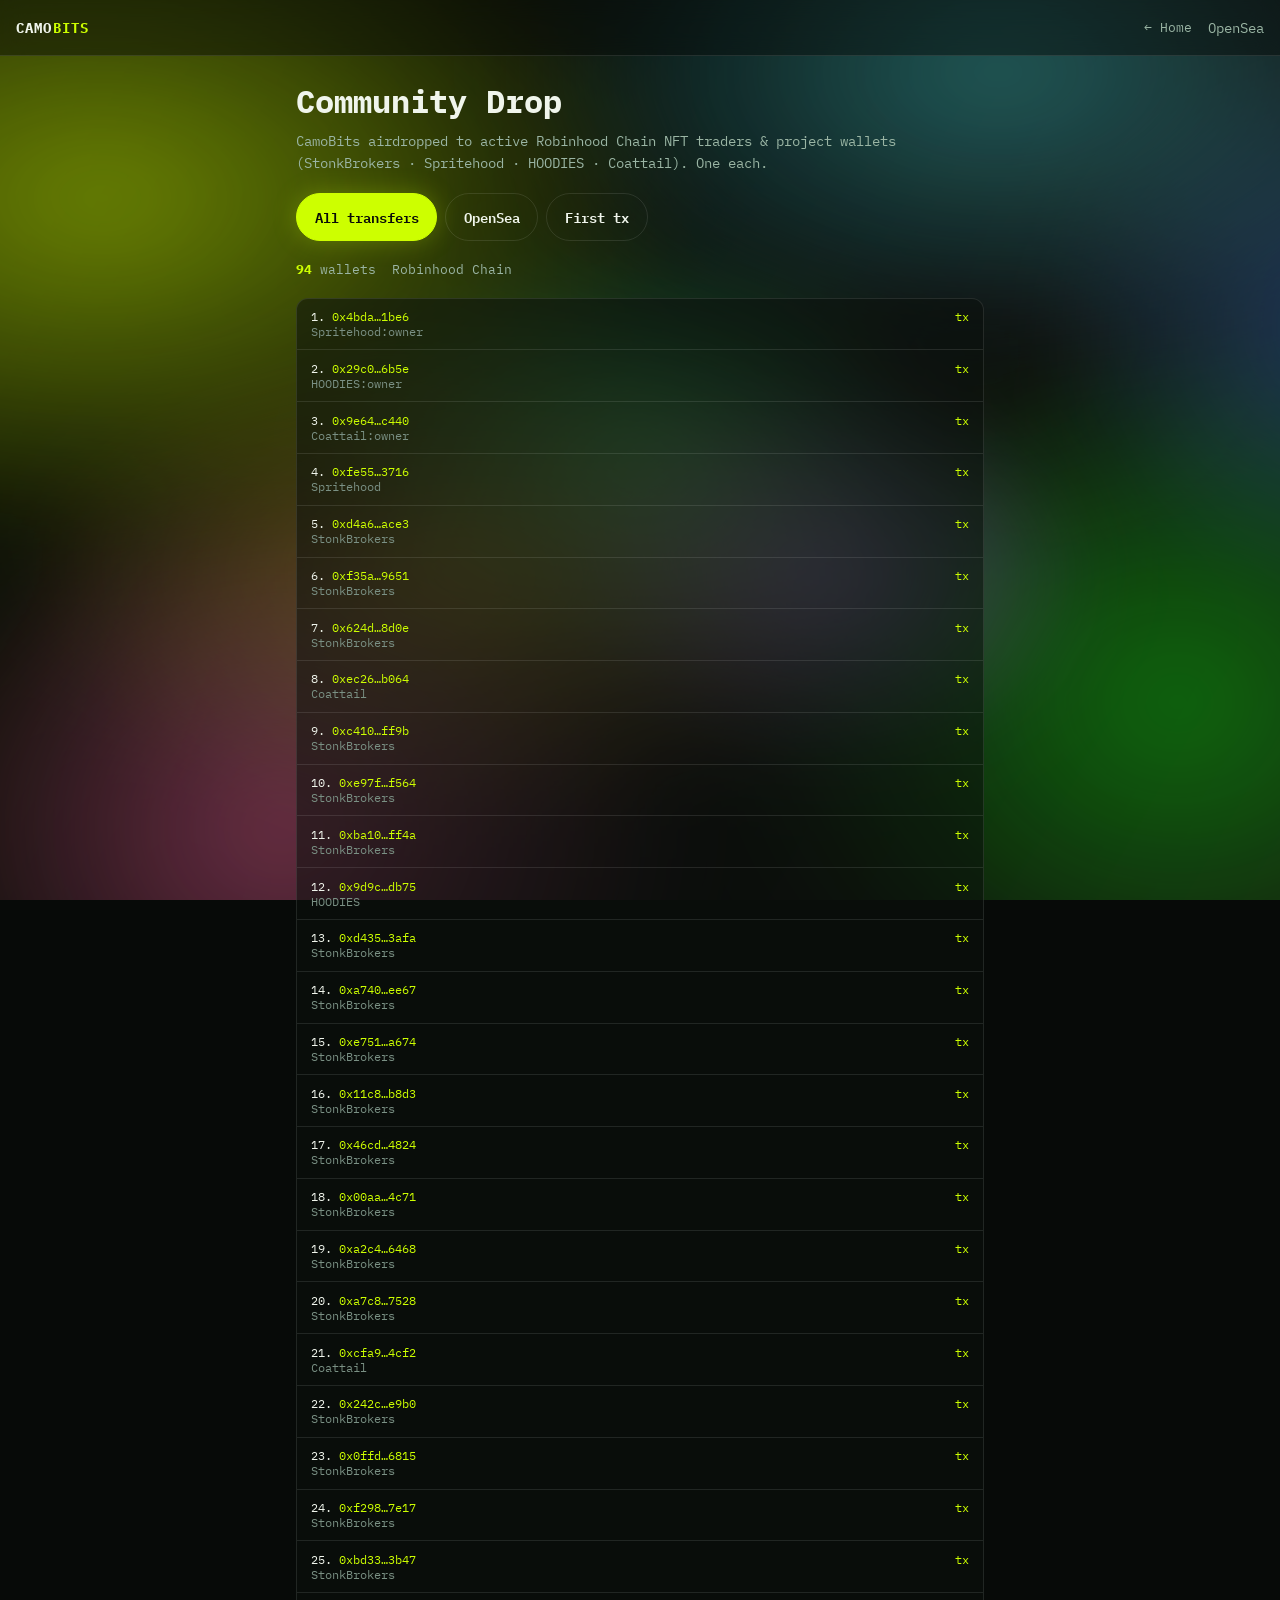
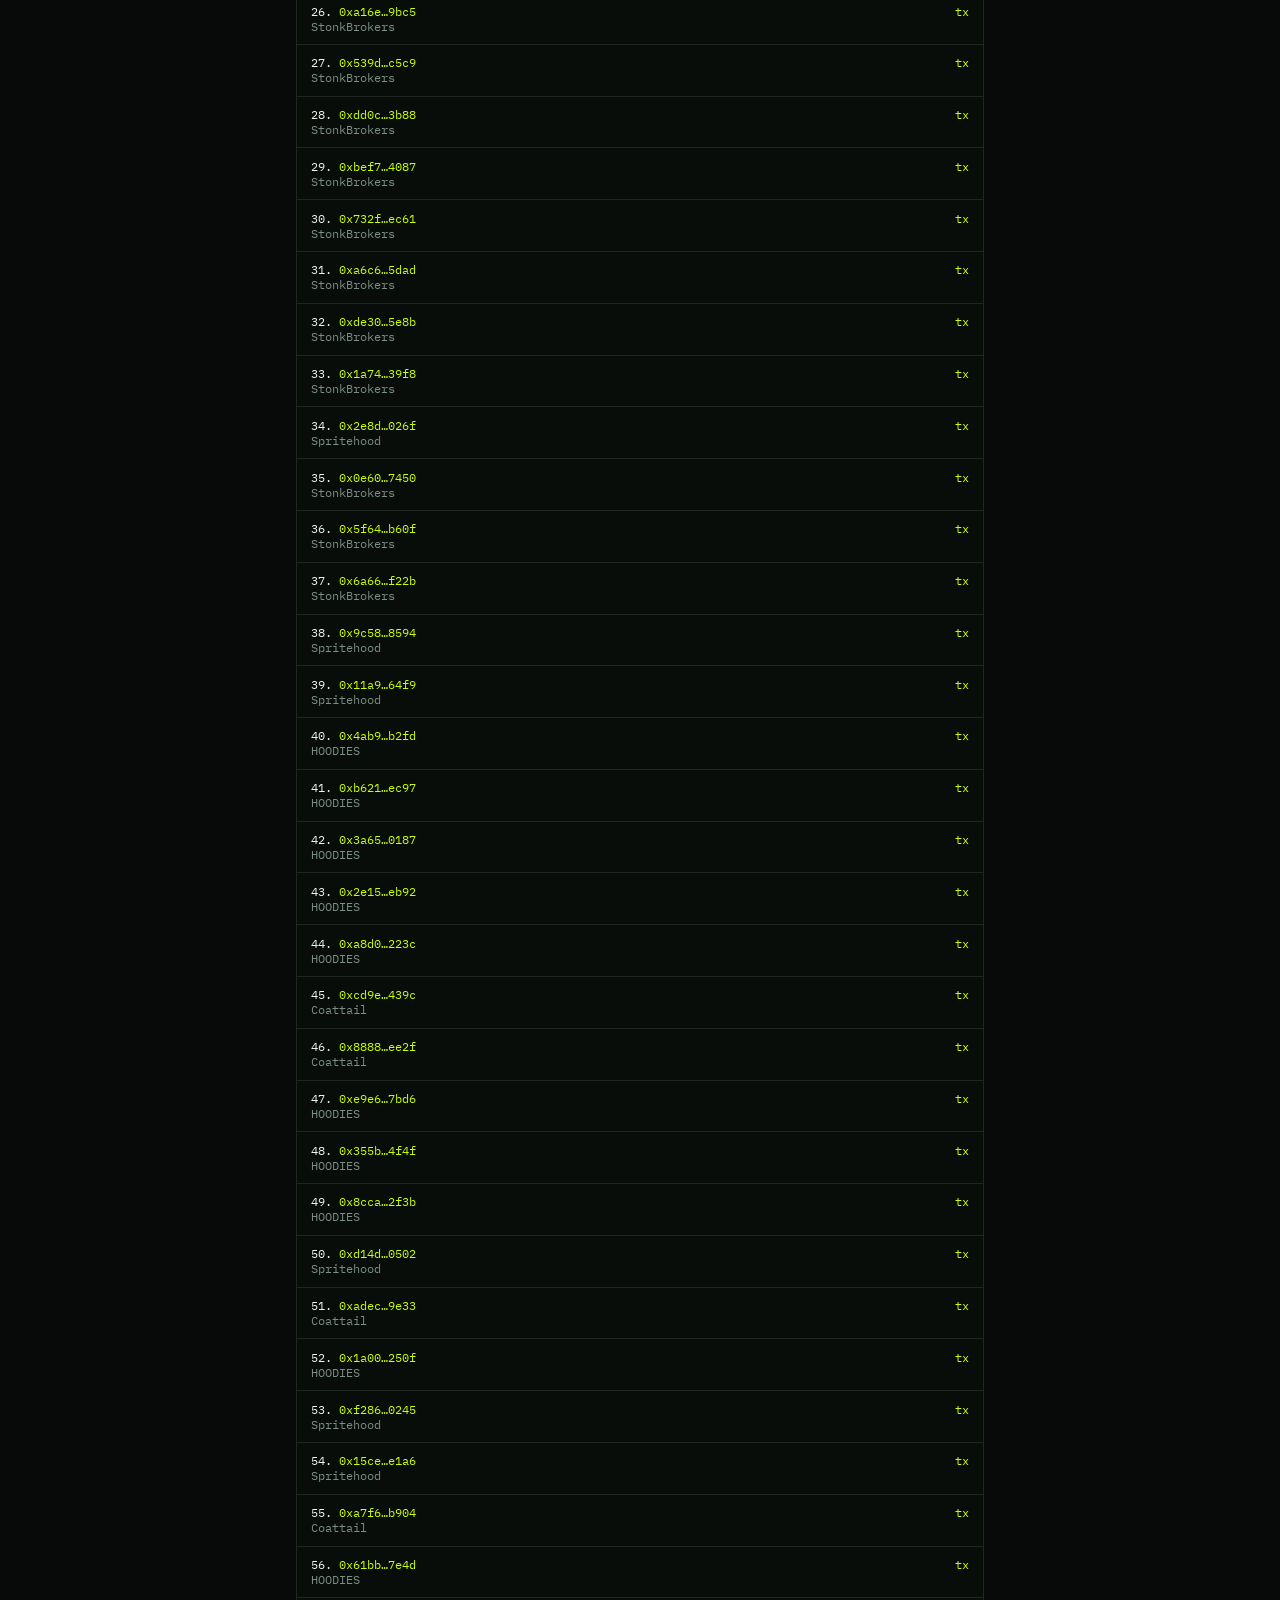
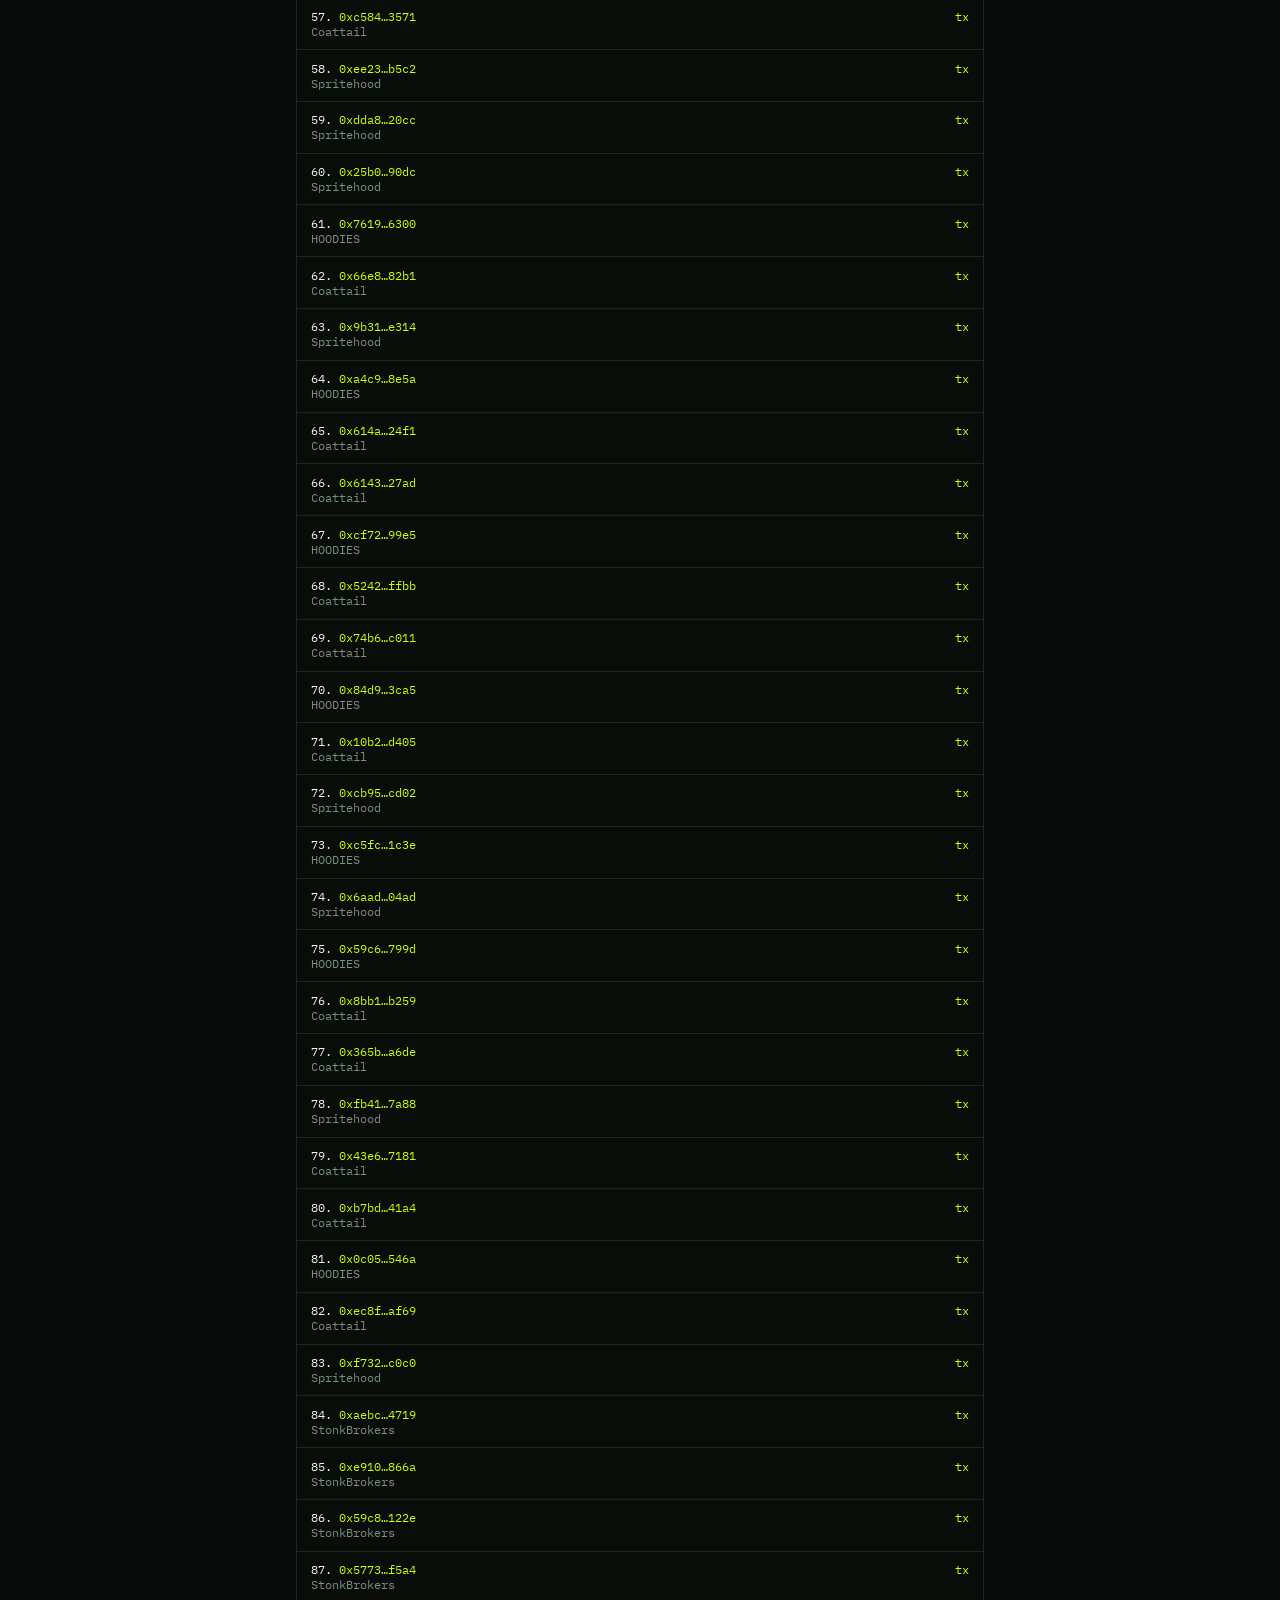
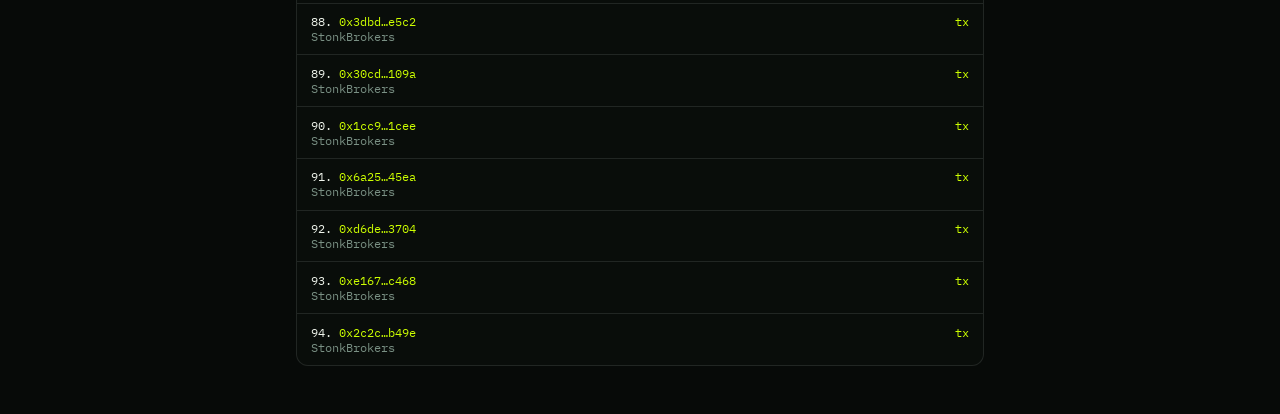
<file: drop.html>
<!DOCTYPE html>
<html lang="en">
<head>
  <meta charset="UTF-8" />
  <meta name="viewport" content="width=device-width, initial-scale=1, viewport-fit=cover" />
  <meta name="theme-color" content="#0a0a0a" />
  <meta name="description" content="CamoBits community drop — 94 wallets across StonkBrokers, Spritehood, HOODIES & Coattail on Robinhood Chain." />
  <meta property="og:title" content="CamoBits Community Drop" />
  <meta property="og:description" content="Airdropped to active RH NFT traders & project wallets. Living banners on Robinhood Chain." />
  <meta property="og:url" content="https://camobits.xyz/drop" />
  <link rel="canonical" href="https://camobits.xyz/drop" />
  <title>CamoBits Drop</title>
  <link rel="preconnect" href="https://fonts.googleapis.com" />
  <link rel="preconnect" href="https://fonts.gstatic.com" crossorigin />
  <link href="https://fonts.googleapis.com/css2?family=IBM+Plex+Mono:wght@400;500;600;700&display=swap" rel="stylesheet" />
  <link rel="stylesheet" href="styles.css?v=21" />
  <style>
    .drop-wrap { max-width: 720px; margin: 0 auto; padding: 1.5rem 1rem 3rem; }
    .drop-wrap h1 { font-size: clamp(1.4rem, 5vw, 2rem); margin: 0 0 0.5rem; }
    .drop-lead { color: var(--muted); font-size: 0.9rem; line-height: 1.5; margin: 0 0 1.25rem; }
    .drop-actions { display: flex; flex-wrap: wrap; gap: 0.5rem; margin-bottom: 1.25rem; }
    .drop-stats { display: flex; flex-wrap: wrap; gap: 1rem; margin-bottom: 1.25rem; font-size: 0.8rem; color: var(--muted); }
    .drop-stats strong { color: var(--hood); }
    .drop-list { list-style: none; margin: 0; padding: 0; border: 1px solid var(--line); border-radius: 12px; overflow: hidden; background: var(--panel); }
    .drop-list li { display: grid; grid-template-columns: 1fr auto; gap: 0.5rem; padding: 0.65rem 0.85rem; border-bottom: 1px solid var(--line); font-size: 0.72rem; }
    .drop-list li:last-child { border-bottom: 0; }
    .drop-list a { color: var(--hood); }
    .drop-tags { color: #7a9084; }
    .back { font-size: 0.8rem; color: var(--muted); }
    .back:hover { color: var(--hood); }
  </style>
</head>
<body>
  <div class="bg-layers" aria-hidden="true">
    <div class="bg-grad g1"></div>
    <div class="bg-grad g2"></div>
    <div class="bg-grad g3"></div>
  </div>

  <header class="nav">
    <a class="logo" href="/">CAMO<span>BITS</span></a>
    <nav class="nav-links">
      <a class="back" href="/">← Home</a>
      <a href="https://opensea.io/collection/camobitsonhood" target="_blank" rel="noopener">OpenSea</a>
    </nav>
  </header>

  <main class="drop-wrap">
    <h1>Community Drop</h1>
    <p class="drop-lead">
      CamoBits airdropped to active Robinhood Chain NFT traders &amp; project wallets
      (StonkBrokers · Spritehood · HOODIES · Coattail). One each.
    </p>
    <div class="drop-actions">
      <a class="btn primary" id="btnExplorer" href="#" target="_blank" rel="noopener">All transfers</a>
      <a class="btn ghost" href="https://opensea.io/collection/camobitsonhood" target="_blank" rel="noopener">OpenSea</a>
      <a class="btn ghost" id="btnFirstTx" href="#" target="_blank" rel="noopener">First tx</a>
    </div>
    <div class="drop-stats">
      <span><strong id="dropCount">—</strong> wallets</span>
      <span>Robinhood Chain</span>
    </div>
    <ul class="drop-list" id="dropList"></ul>
  </main>

  <script>
    fetch("drop-data.json")
      .then((r) => r.json())
      .then((d) => {
        document.getElementById("dropCount").textContent = d.count;
        document.getElementById("btnExplorer").href = d.explorer;
        document.getElementById("btnFirstTx").href = d.firstTx;
        const ul = document.getElementById("dropList");
        d.drops.forEach((x, i) => {
          const li = document.createElement("li");
          const left = document.createElement("div");
          left.innerHTML =
            "<div>" +
            (i + 1) +
            ". <a href=\"https://robinhoodchain.blockscout.com/address/" +
            x.a +
            "\" target=\"_blank\" rel=\"noopener\">" +
            x.a.slice(0, 6) +
            "…" +
            x.a.slice(-4) +
            "</a></div>" +
            "<div class=\"drop-tags\">" +
            (x.tags || []).join(" · ") +
            "</div>";
          const right = document.createElement("a");
          right.href = "https://robinhoodchain.blockscout.com/tx/" + x.tx;
          right.target = "_blank";
          right.rel = "noopener";
          right.textContent = "tx";
          li.appendChild(left);
          li.appendChild(right);
          ul.appendChild(li);
        });
      })
      .catch(() => {
        document.getElementById("dropCount").textContent = "?";
      });
  </script>
</body>
</html>
</file>
<file: styles.css>
/* CamoBits — minimal banner site */
:root {
  --hood: #CDFF00;
  --bg: #070a08;
  --panel: rgba(12, 18, 14, 0.55);
  --line: rgba(255, 255, 255, 0.1);
  --text: #f0f5ec;
  --muted: #9ab5a4;
  --font: "IBM Plex Mono", ui-monospace, monospace;
  --max: 1100px;
  --nav-h: 56px;
}

*, *::before, *::after { box-sizing: border-box; }
html { scroll-behavior: smooth; }
body {
  margin: 0;
  min-height: 100dvh;
  font-family: var(--font);
  color: var(--text);
  background: var(--bg);
  overflow-x: hidden;
}

/* —— layered chameleon gradients —— */
.bg-layers {
  position: fixed;
  inset: 0;
  z-index: 0;
  pointer-events: none;
  overflow: hidden;
}
.bg-grad {
  position: absolute;
  inset: -20%;
  filter: blur(40px);
  opacity: 0.85;
  mix-blend-mode: screen;
}
.g1 {
  background:
    radial-gradient(ellipse 60% 50% at 20% 30%, #CDFF00 0%, transparent 55%),
    radial-gradient(ellipse 50% 60% at 80% 70%, #00c805 0%, transparent 50%),
    radial-gradient(ellipse 40% 40% at 50% 50%, #32c864 0%, transparent 45%);
  animation: drift1 18s ease-in-out infinite alternate;
}
.g2 {
  background:
    radial-gradient(ellipse 55% 45% at 70% 20%, #3ecfcf 0%, transparent 50%),
    radial-gradient(ellipse 45% 55% at 30% 80%, #ff64a0 0%, transparent 50%),
    radial-gradient(ellipse 35% 35% at 60% 60%, #b478ff 0%, transparent 45%);
  animation: drift2 22s ease-in-out infinite alternate;
  opacity: 0.7;
}
.g3 {
  background:
    radial-gradient(ellipse 50% 40% at 40% 60%, #f0be28 0%, transparent 50%),
    radial-gradient(ellipse 40% 50% at 90% 40%, #468ce6 0%, transparent 45%),
    linear-gradient(120deg, rgba(205,255,0,0.25), transparent 40%, rgba(255,100,160,0.2));
  animation: drift3 26s ease-in-out infinite alternate;
  opacity: 0.65;
}
@keyframes drift1 {
  from { transform: translate(-4%, -3%) scale(1) rotate(0deg); }
  to   { transform: translate(6%, 5%) scale(1.12) rotate(8deg); }
}
@keyframes drift2 {
  from { transform: translate(5%, 2%) scale(1.05) rotate(-4deg); }
  to   { transform: translate(-7%, -4%) scale(1.15) rotate(6deg); }
}
@keyframes drift3 {
  from { transform: translate(0, 4%) scale(1.08) rotate(3deg); }
  to   { transform: translate(-5%, -6%) scale(1) rotate(-10deg); }
}

#bg-canvas {
  position: absolute;
  inset: 0;
  width: 100%;
  height: 100%;
  opacity: 0.55;
}

/* soft dark so text stays readable but camo shows */
.bg-layers::after {
  content: "";
  position: absolute;
  inset: 0;
  background: rgba(6, 9, 7, 0.42);
}

main, header, footer { position: relative; z-index: 2; }

a { color: inherit; text-decoration: none; }
button, input, select { font: inherit; color: inherit; }
img { max-width: 100%; display: block; }
.hidden { display: none !important; }

.nav {
  position: sticky;
  top: 0;
  z-index: 40;
  height: var(--nav-h);
  display: flex;
  align-items: center;
  justify-content: space-between;
  padding: 0 1rem;
  backdrop-filter: blur(12px);
  background: rgba(7, 10, 8, 0.45);
  border-bottom: 1px solid var(--line);
}
.logo { font-weight: 700; letter-spacing: 0.08em; font-size: 0.9rem; }
.logo span { color: var(--hood); }
.nav-links {
  display: flex;
  align-items: center;
  gap: 1rem;
  font-size: 0.85rem;
  color: var(--muted);
}
.nav-links a:hover { color: var(--hood); }

.wallet-chip {
  display: inline-flex;
  align-items: center;
  gap: 0.4rem;
  margin-left: 0.25rem;
  padding: 0.35rem 0.7rem;
  border-radius: 999px;
  border: 1px solid var(--line);
  background: rgba(0,0,0,0.25);
  color: var(--muted);
  font-size: 0.72rem;
  font-weight: 600;
  cursor: pointer;
  min-height: 32px;
}
.wallet-chip:hover { border-color: var(--hood); color: var(--hood); }
.wallet-chip.on {
  border-color: rgba(205, 255, 0, 0.45);
  color: var(--hood);
}
.wallet-chip .dot,
.wallet-status .dot {
  width: 7px;
  height: 7px;
  border-radius: 50%;
  background: #666;
  flex-shrink: 0;
}
.wallet-chip.on .dot,
.wallet-status.on .dot { background: var(--hood); box-shadow: 0 0 8px rgba(205,255,0,0.55); }

.hero {
  max-width: min(1280px, 100%);
  margin: 0 auto;
  padding: 1.5rem 1rem 1.25rem;
  text-align: center;
}
.hero-tag {
  margin: 0 auto 0.85rem;
  max-width: 28rem;
  font-size: clamp(0.72rem, 2.4vw, 0.84rem);
  line-height: 1.45;
  letter-spacing: 0.02em;
  color: var(--muted);
}
.hero h1 {
  font-size: clamp(2.1rem, 8vw, 4rem);
  font-weight: 700;
  margin: 0 0 1.1rem;
  line-height: 1.05;
  letter-spacing: -0.02em;
}
.hero h1 .accent {
  background: linear-gradient(90deg, #CDFF00, #00c805, #32d2e6, #ff64a0, #b478ff, #f0be28, #CDFF00);
  background-size: 300% auto;
  -webkit-background-clip: text;
  background-clip: text;
  color: transparent;
  animation: camo-shift 8s linear infinite;
}
@keyframes camo-shift {
  to { background-position: 300% center; }
}

.hero-banner-frame {
  width: 100%;
  border-radius: 16px;
  overflow: hidden;
  border: 1px solid rgba(205, 255, 0, 0.32);
  aspect-ratio: 3 / 1;
  background: rgba(0,0,0,0.28);
  box-shadow:
    0 24px 64px rgba(0,0,0,0.45),
    0 0 0 1px rgba(205, 255, 0, 0.08),
    0 0 48px rgba(205, 255, 0, 0.12);
}
.hero-banner-frame img {
  width: 100%;
  height: 100%;
  object-fit: cover;
}

.hero-cta {
  display: flex;
  justify-content: center;
  flex-wrap: wrap;
  gap: 0.6rem;
  margin-top: 1.35rem;
}

.stat-strip {
  list-style: none;
  margin: 1.25rem auto 0;
  padding: 0;
  display: flex;
  justify-content: center;
  flex-wrap: wrap;
  gap: 1.5rem;
}
.stat-strip li {
  display: flex;
  flex-direction: column;
  gap: 0.15rem;
  min-width: 4.5rem;
}
.stat-strip strong { font-size: 1rem; color: var(--text); }
.stat-strip span { font-size: 0.68rem; color: var(--muted); letter-spacing: 0.06em; text-transform: uppercase; }

.btn {
  display: inline-flex;
  align-items: center;
  justify-content: center;
  padding: 0.7rem 1.1rem;
  border-radius: 999px;
  border: 1px solid var(--line);
  cursor: pointer;
  font-size: 0.85rem;
  font-weight: 600;
  background: transparent;
  transition: 0.15s;
}
.btn.primary {
  background: var(--hood);
  color: #0a0c08;
  border-color: var(--hood);
  box-shadow: 0 0 24px rgba(205, 255, 0, 0.25);
}
.btn.primary:hover { transform: translateY(-1px); }
.btn.ghost:hover, .btn.secondary:hover {
  border-color: var(--hood);
  color: var(--hood);
}
.btn.secondary {
  border-color: rgba(205, 255, 0, 0.4);
  color: var(--hood);
}
.btn:disabled { opacity: 0.4; cursor: not-allowed; transform: none !important; }

.section {
  max-width: var(--max);
  margin: 0 auto;
  padding: 1.75rem 1rem;
}
.section h2 {
  font-size: 0.95rem;
  margin: 0 0 0.85rem;
  font-weight: 600;
  color: var(--muted);
  letter-spacing: 0.06em;
  text-transform: uppercase;
}

.strip { padding-top: 0.5rem; }
.banner-strip {
  display: grid;
  grid-template-columns: 1fr;
  gap: 0.65rem;
}
.banner-card {
  display: block;
  width: 100%;
  padding: 0;
  border: 1px solid var(--line);
  border-radius: 10px;
  overflow: hidden;
  background: transparent;
  cursor: default;
}
.banner-card img {
  width: 100%;
  aspect-ratio: 3 / 1;
  object-fit: cover;
}

.lab-box, .mint-card {
  background: var(--panel);
  border: 1px solid var(--line);
  border-radius: 14px;
  padding: 1.15rem;
  backdrop-filter: blur(14px);
}
.lab-locked {
  text-align: center;
  padding: 1.5rem 0.5rem;
}
.lab-locked p {
  margin: 0 0 1rem;
  color: var(--muted);
  font-size: 0.9rem;
}
.lab-locked strong { color: var(--text); }

.lab-controls {
  display: flex;
  flex-wrap: wrap;
  gap: 0.5rem;
  align-items: center;
  margin-bottom: 0.75rem;
}
.lab-controls select {
  flex: 1;
  min-width: 8rem;
  background: rgba(0,0,0,0.35);
  border: 1px solid var(--line);
  border-radius: 10px;
  padding: 0.55rem 0.7rem;
}
.banner-label {
  font-size: 0.8rem;
  color: var(--hood);
  margin: 0 0 0.55rem;
  min-height: 1.1em;
}
.banner-preview-frame {
  border-radius: 10px;
  overflow: hidden;
  border: 1px solid rgba(205, 255, 0, 0.2);
  aspect-ratio: 3 / 1;
  background: rgba(0,0,0,0.3);
  position: relative;
}
.banner-preview-frame img {
  width: 100%;
  height: 100%;
  object-fit: cover;
}
.banner-preview-frame.empty img { display: none; }
.banner-preview-frame:not(.empty) .empty-msg { display: none; }
.empty-msg {
  position: absolute;
  inset: 0;
  display: grid;
  place-items: center;
  margin: 0;
  color: var(--muted);
  font-size: 0.85rem;
  padding: 1rem;
  text-align: center;
}

.wallet-row {
  display: flex;
  align-items: center;
  justify-content: space-between;
  gap: 0.5rem;
  margin-bottom: 0.85rem;
}
.wallet-status {
  display: inline-flex;
  align-items: center;
  gap: 0.45rem;
  flex: 1;
  min-height: 40px;
  padding: 0.45rem 0.7rem;
  border-radius: 10px;
  border: 1px dashed var(--line);
  background: rgba(0,0,0,0.2);
  color: var(--muted);
  font-size: 0.78rem;
  text-align: left;
  cursor: pointer;
}
.wallet-status:hover { border-color: rgba(205,255,0,0.4); color: var(--text); }
.wallet-status.on {
  border-style: solid;
  border-color: rgba(205,255,0,0.35);
  color: var(--text);
}
.btn-text {
  border: 0;
  background: transparent;
  color: var(--muted);
  font-size: 0.72rem;
  cursor: pointer;
  padding: 0.35rem 0.4rem;
  text-decoration: underline;
  text-underline-offset: 2px;
  white-space: nowrap;
}
.btn-text:hover { color: var(--hood); }

.mint-line {
  margin: 0 0 0.85rem;
  font-size: 0.85rem;
  color: var(--muted);
}
.mint-line span { color: var(--text); font-weight: 600; }
.mint-actions {
  display: flex;
  flex-wrap: wrap;
  gap: 0.5rem;
  align-items: stretch;
}
.mint-actions .btn {
  min-height: 44px;
  padding: 0.75rem 1.05rem;
  flex: 1 1 auto;
}
.mint-actions .btn.primary { flex: 1 1 8rem; }
.mint-actions select {
  width: 100%;
  min-width: 7rem;
  background: #0e1210;
  color: var(--text);
  border: 1px solid rgba(255,255,255,0.12);
  border-radius: 8px;
  padding: 0.55rem 0.65rem;
  font: inherit;
}
.qty-lab {
  font-size: 0.8rem;
  color: var(--muted);
  display: flex;
  align-items: center;
  gap: 0.4rem;
  padding: 0 0.35rem;
  min-height: 44px;
}
.qty-lab input {
  width: 3.75rem;
  min-height: 44px;
  background: rgba(0,0,0,0.35);
  border: 1px solid var(--line);
  border-radius: 10px;
  padding: 0.55rem;
  text-align: center;
  font-size: 1rem;
}
.mint-note {
  font-size: 0.78rem;
  margin: 0.7rem 0 0;
  color: var(--muted);
  line-height: 1.35;
  text-align: center;
}
.mint-msg { font-size: 0.78rem; margin: 0.45rem 0 0; min-height: 1.1em; text-align: center; }
.mint-msg.ok { color: var(--hood); }
.mint-msg.err { color: #ff6b6b; }

@media (max-width: 520px) {
  .nav { padding: 0 0.65rem; }
  .nav-links { gap: 0.65rem; font-size: 0.75rem; }
  .wallet-chip { padding: 0.3rem 0.55rem; font-size: 0.68rem; }
  .hero { padding: 1.15rem 0.75rem 1rem; }
  .hero-tag { margin-bottom: 0.7rem; padding: 0 0.25rem; }
  .hero h1 { font-size: clamp(1.85rem, 11vw, 2.6rem); margin-bottom: 0.85rem; }
  .hero-banner-frame { border-radius: 12px; }
  .hero-cta .btn { min-height: 44px; flex: 1 1 40%; }
  .stat-strip { gap: 1rem; }
  .section { padding: 1.25rem 0.75rem; }
  .wallet-row { flex-wrap: wrap; }
  .mint-actions { flex-direction: column; }
  .mint-actions .btn, .qty-lab { width: 100%; justify-content: center; }
  .qty-lab { justify-content: center; }
  .footer { flex-wrap: wrap; align-items: flex-start; }
}
.hint { font-size: 0.72rem; color: var(--muted); margin: 0.65rem 0 0; }
.hint a { color: var(--hood); }
.mono { font-variant-numeric: tabular-nums; }

.footer {
  max-width: var(--max);
  margin: 0 auto;
  padding: 2rem 1rem 2.5rem;
  display: flex;
  justify-content: space-between;
  align-items: flex-end;
  gap: 1rem;
  font-size: 0.8rem;
  color: var(--muted);
  border-top: 1px solid var(--line);
}
.footer a { color: var(--hood); }
.foot-left { display: flex; flex-direction: column; gap: 0.35rem; }
.treasury-line {
  margin: 0;
  font-size: 0.62rem;
  letter-spacing: 0.04em;
  color: #6a7f72;
  opacity: 0.85;
}
.treasury-line a {
  color: #7f9588;
  text-decoration: none;
  margin-left: 0.25rem;
}
.treasury-line a:hover { color: var(--hood); }
.treasury-line .sep { margin: 0 0.2rem; opacity: 0.5; }
.drop-badge {
  color: var(--hood) !important;
  opacity: 0.9;
  letter-spacing: 0.06em;
}

@media (min-width: 720px) {
  .banner-strip { grid-template-columns: repeat(2, 1fr); }
  .hero { padding: 2.25rem 1.5rem 1.75rem; }
  .section { padding: 1.75rem 1.5rem; }
  .stat-strip { gap: 2.5rem; }
}
@media (min-width: 980px) {
  .banner-strip { grid-template-columns: repeat(3, 1fr); }
  .hero { padding: 2.5rem 2rem 2rem; }
}

@media (prefers-reduced-motion: reduce) {
  .g1, .g2, .g3, .hero h1 .accent { animation: none; }
}

.page { max-width: 1280px; margin: 0 auto; }
.section-head { display: flex; align-items: center; justify-content: space-between; gap: 1rem; }
.btn-sm { padding: 0.45rem 0.85rem; font-size: 0.78rem; }
</file>
